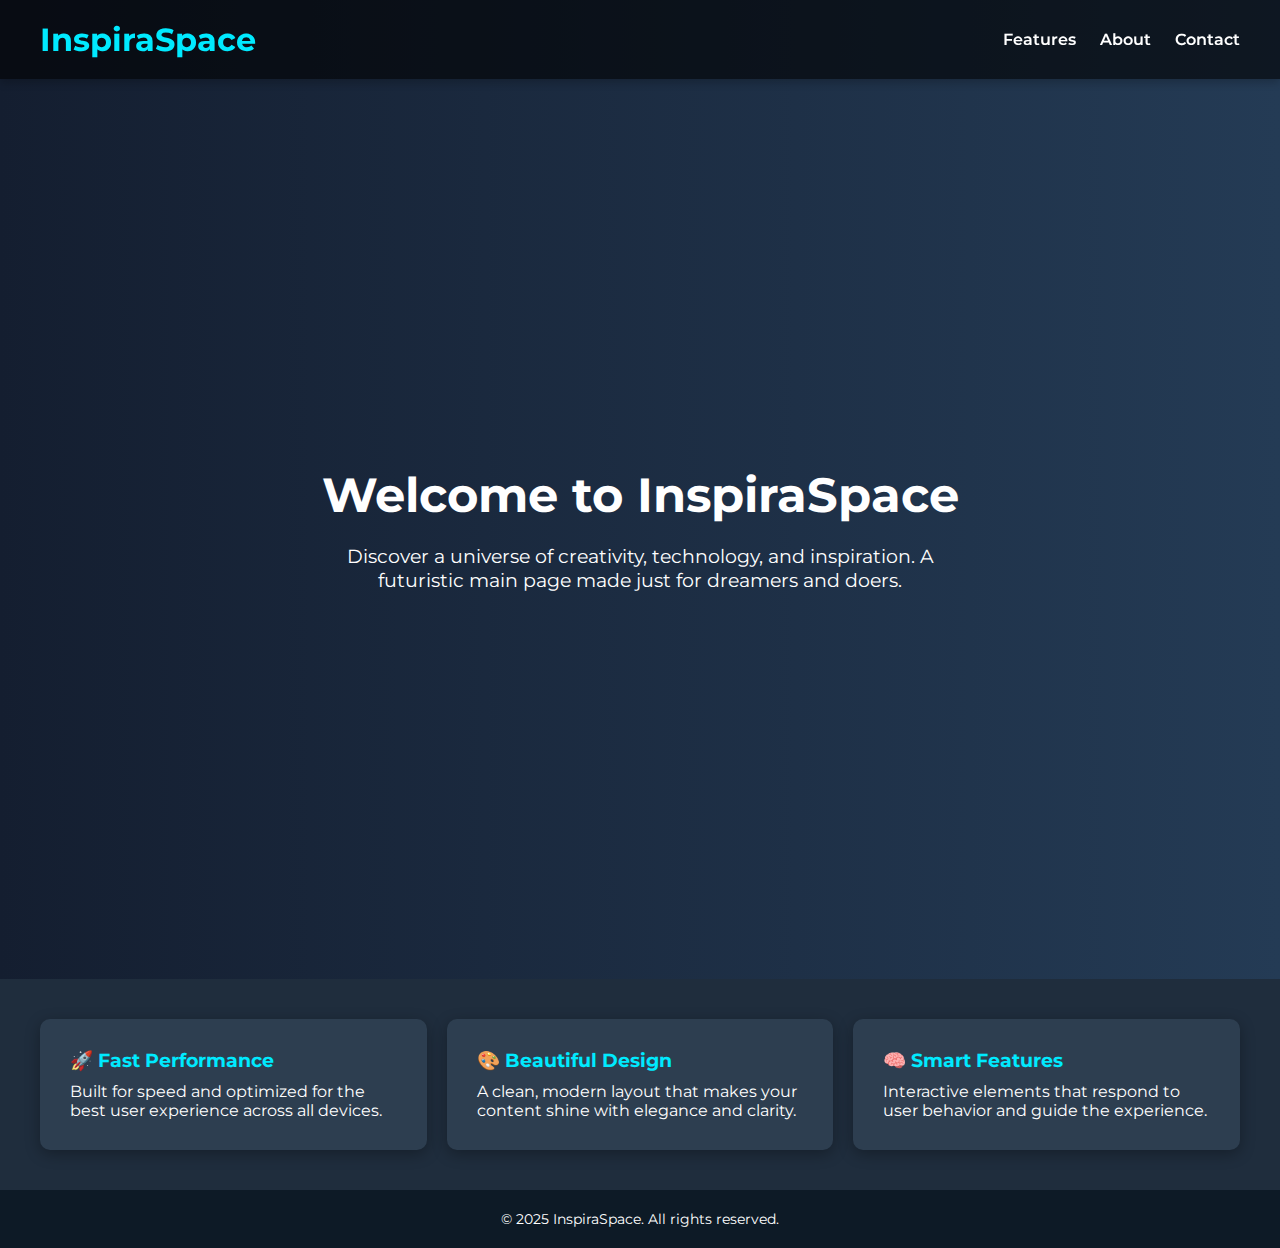
<file: main.html>
<!DOCTYPE html>
<html lang="pt-br">

<head>
  <meta charset="UTF-8">
  <meta name="viewport" content="width=device-width, initial-scale=1.0">
  <title>InspiraSpace</title>
  <link href="https://fonts.googleapis.com/css2?family=Montserrat:wght@400;700&display=swap" rel="stylesheet">
  <link href="Style/Style_main.css" rel="stylesheet">
  <link href="Script/script_main.js" rel="Script">
</head>

<body>
  <header>
    <h1>InspiraSpace</h1>
    <nav>
      <a href="#features">Features</a>
      <a href="#about">About</a>
      <a href="#contact">Contact</a>
    </nav>
  </header>

  <section class="hero">
    <h2>Welcome to InspiraSpace</h2>
    <p>Discover a universe of creativity, technology, and inspiration. A futuristic main page made just for dreamers and doers.</p>
  </section>

  <section class="features" id="features">
    <div class="card">
      <h3>🚀 Fast Performance</h3>
      <p>Built for speed and optimized for the best user experience across all devices.</p>
    </div>
    <div class="card">
      <h3>🎨 Beautiful Design</h3>
      <p>A clean, modern layout that makes your content shine with elegance and clarity.</p>
    </div>
    <div class="card">
      <h3>🧠 Smart Features</h3>
      <p>Interactive elements that respond to user behavior and guide the experience.</p>
    </div>
  </section>

  <footer>
    <p>&copy; 2025 InspiraSpace. All rights reserved.</p>
  </footer>

  <button class="btn-scroll" id="scrollTop">⬆ Top</button>


</body>

</html>
</file>
<file: Style/Style_main.css>
* {
      margin: 0;
      padding: 0;
      box-sizing: border-box;
    }

    body {
      font-family: 'Montserrat', sans-serif;
      background: linear-gradient(to right, #141e30, #243b55);
      color: #fff;
      overflow-x: hidden;
      scroll-behavior: smooth;
    }

    header {
      padding: 20px 40px;
      display: flex;
      justify-content: space-between;
      align-items: center;
      background-color: rgba(0, 0, 0, 0.6);
      box-shadow: 0 4px 8px rgba(0, 0, 0, 0.2);
      position: sticky;
      top: 0;
      z-index: 1000;
    }

    header h1 {
      font-size: 2rem;
      color: #00eaff;
    }

    nav a {
      margin-left: 20px;
      text-decoration: none;
      color: #ffffff;
      font-weight: 600;
      transition: color 0.3s;
    }

    nav a:hover {
      color: #00eaff;
    }

    .hero {
      height: 100vh;
      display: flex;
      align-items: center;
      justify-content: center;
      flex-direction: column;
      text-align: center;
      padding: 0 20px;
    }

    .hero h2 {
      font-size: 3rem;
      margin-bottom: 20px;
    }

    .hero p {
      font-size: 1.2rem;
      max-width: 600px;
    }

    .features, .testimonials, .newsletter {
      display: grid;
      grid-template-columns: repeat(auto-fit, minmax(250px, 1fr));
      gap: 20px;
      padding: 40px;
      background: #1f2d3d;
    }

    .card {
      background-color: #2d3e50;
      padding: 30px;
      border-radius: 10px;
      box-shadow: 0 4px 15px rgba(0, 0, 0, 0.3);
      transition: transform 0.3s;
    }

    .card:hover {
      transform: translateY(-10px);
    }

    .card h3 {
      color: #00eaff;
      margin-bottom: 10px;
    }

    .testimonials {
      background-color: #16222A;
      color: #fff;
    }

    .newsletter {
      background-color: #0f1c2e;
    }

    .newsletter form {
      display: flex;
      flex-direction: column;
      gap: 10px;
    }

    .newsletter input, .newsletter button {
      padding: 10px;
      border: none;
      border-radius: 5px;
      font-size: 1rem;
    }

    .newsletter input {
      background-color: #fff;
      color: #000;
    }

    .newsletter button {
      background-color: #00eaff;
      color: #000;
      cursor: pointer;
      font-weight: bold;
    }

    footer {
      background-color: #0d1a26;
      text-align: center;
      padding: 20px;
      font-size: 0.9rem;
    }

    .btn-scroll {
      position: fixed;
      bottom: 20px;
      right: 20px;
      background-color: #00eaff;
      color: #000;
      padding: 10px 20px;
      border: none;
      border-radius: 30px;
      cursor: pointer;
      font-weight: bold;
      box-shadow: 0 2px 8px rgba(0, 0, 0, 0.2);
      display: none;
    }
</file>
